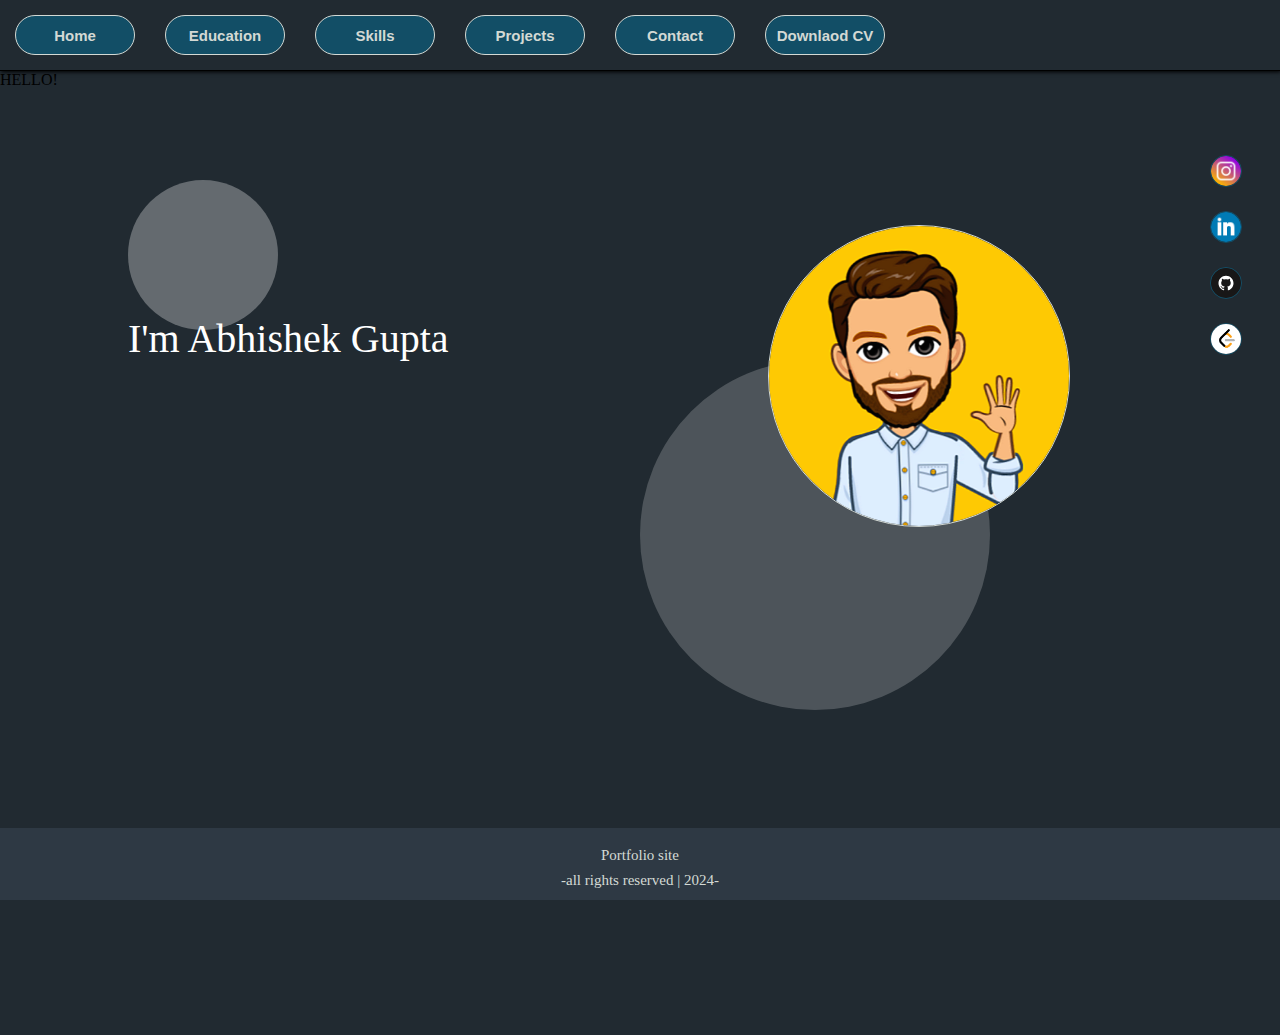
<file: index.html>
<!DOCTYPE html>
<html lang="en">
<head>
    <meta charset="UTF-8">
    <meta name="viewport" content="width=device-width, initial-scale=1.0">
    <title>My Portfolio</title>
    <link rel="icon" href="professional-portfolio.png">
    <link rel="stylesheet" href="style.css">
    <link rel="preconnect" href="https://fonts.googleapis.com">
    <link rel="preconnect" href="https://fonts.gstatic.com" crossorigin>
    <link href="https://fonts.googleapis.com/css2?family=Playwrite+GB+S:ital,wght@0,100..400;1,100..400&display=swap" rel="stylesheet">
</head>
<body>
        <div id="header">
            <button class="btn">Home</button>
            <button class="btn">Education</button>
            <button class="btn">Skills</button>
            <button class="btn">Projects</button>
            <button class="btn">Contact</button>
            <a href="https://drive.google.com/file/d/1yIAa7_nS6eU1WPkZ0CKJydGsD6g1udGY/view?usp=sharing"><button class="btn download-btn">Downlaod CV</button></a>
        </div>


        <div id="container">
            <div id="greet">HELLO!</div>
            <div id="intro">I'm <span id="my_name">Abhishek Gupta</span></div>
            <div id="name"><span></span></div>
        </div>
        <div id="main">
            <img src="image.png">
        </div>
        <div id="bub_one"></div>
        <div id="bub_two"></div>
        <div id="contact">
            <div class="item"><a href="https://www.instagram.com/abhiii_gupta_24/"><img src="instagram2.png"></a></div>
            <div class="item"><a href="https://www.linkedin.com/in/abhishek-gupta-5b2307242/"><img src="linkedin.png"></a></div>
            <div class="item"><a href="https://github.com/abhishek-gupta-24"><img src="github.svg"></a></div>
            <div class="item"><a href="https://leetcode.com/u/abhishek399/"><img src="leetcode.png"></a></div>
        </div>

        <div id="footer">
            <p>Portfolio site</p>
            <p>-all rights reserved | 2024-</p>
        </div>
        <script src="app.js"></script>

</body>
</html>
</file>
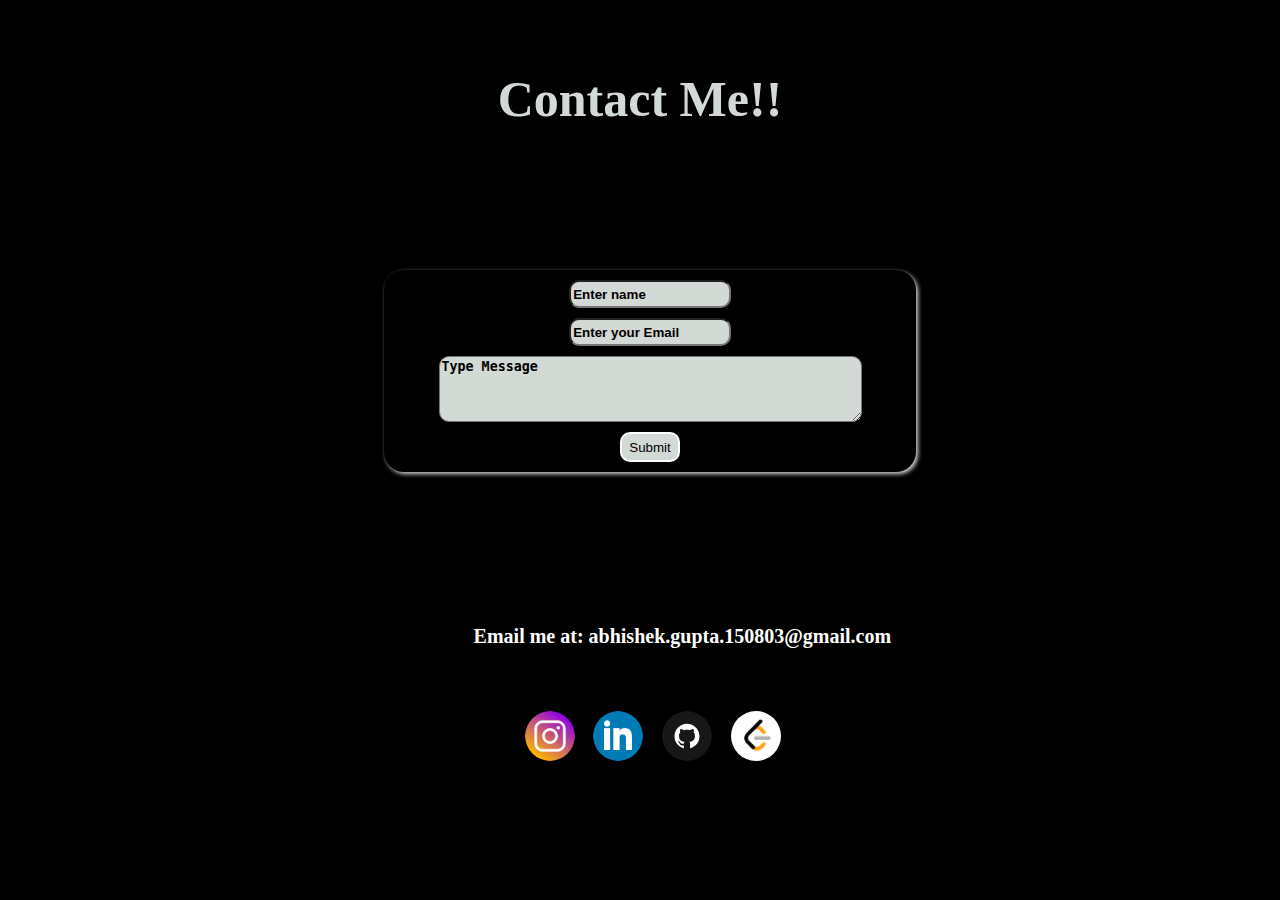
<file: contact.html>
<!DOCTYPE html>
<html lang="en">
<head>
    <meta charset="UTF-8">
    <meta name="viewport" content="width=device-width, initial-scale=1.0">
    <title>contact</title>
    <link rel="stylesheet" href="contact.css">
</head>
<body>
    <h1>Contact Me!!</h1>
    <form id="user_info">
        <input type="text" placeholder="Enter name"> 
        <input type="email" placeholder="Enter your Email">
        <textarea placeholder="Type Message" rows="4" cols="50"></textarea>
        <button  id="submit">Submit</button>
    </form>
    <h4>Email me at: abhishek.gupta.150803@gmail.com</h4>
    <div id="contact">
        <div class="item"><a href="https://www.instagram.com/abhiii_gupta_24/"><img src="instagram2.png"></a></div>
        <div class="item"><a href="https://www.linkedin.com/in/abhishek-gupta-5b2307242/"><img src="linkedin.png"></a></div>
        <div class="item"><a href="https://github.com/abhishek-gupta-24"><img src="github.svg"></a></div>
        <div class="item"><a href="https://leetcode.com/u/abhishek399/"><img src="leetcode.png"></a></div>
    </div>
    <script src="app.js"></script>
</body>
</html>
</file>
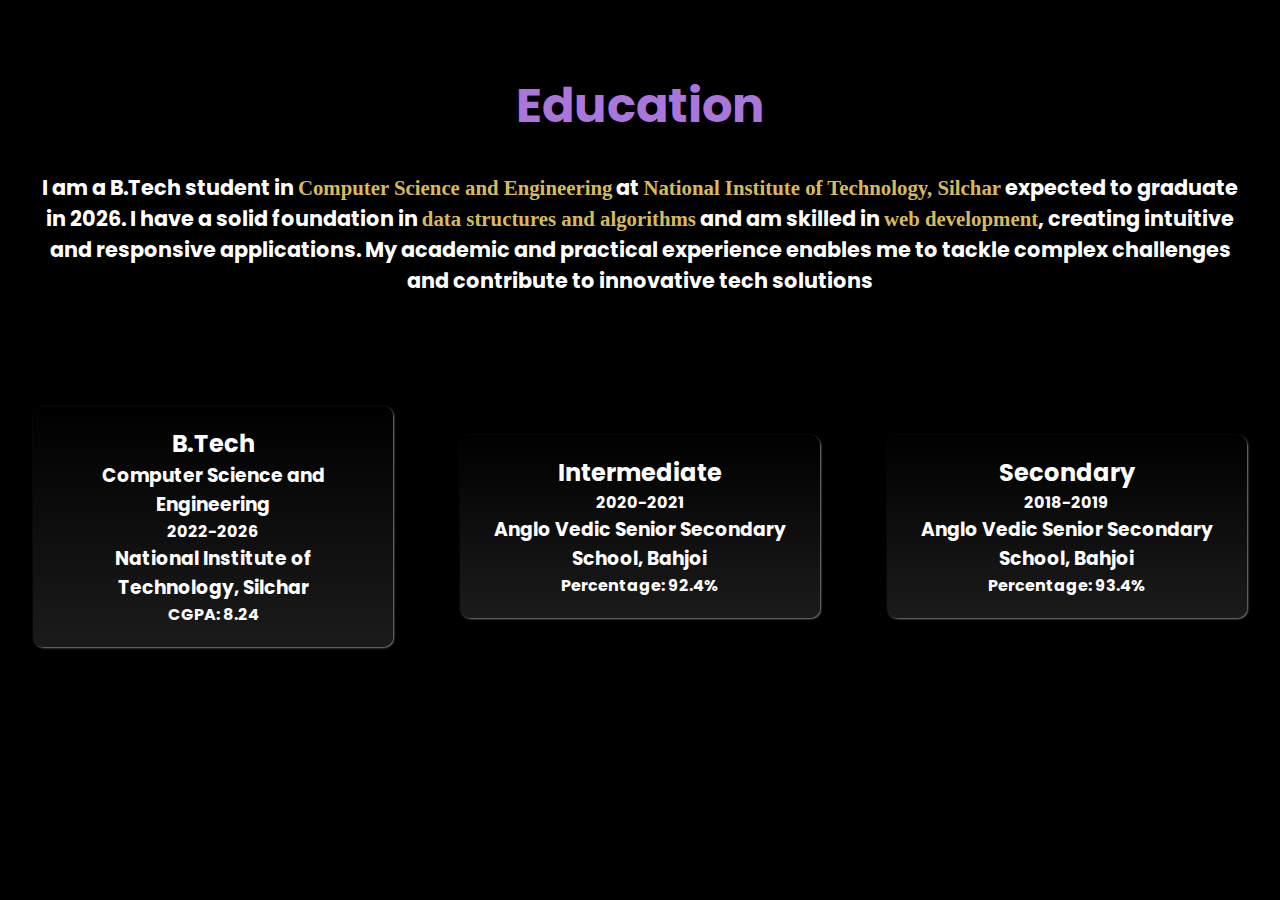
<file: education.html>
<!DOCTYPE html>
<html lang="en">
  <head>
    <meta charset="UTF-8" />
    <meta name="viewport" content="width=device-width, initial-scale=1.0" />
    <title>Education</title>
    <link rel="stylesheet" href="education.css" />
    <link rel="preconnect" href="https://fonts.googleapis.com" />
    <link rel="preconnect" href="https://fonts.gstatic.com" crossorigin />
    <link
      href="https://fonts.googleapis.com/css2?family=Poppins:wght@400;600;700&display=swap"
      rel="stylesheet"
    />
  </head>
  <body>
    <header>
      <h1>Education</h1>
      <h3>I am a B.Tech student in <span class="bold">Computer Science and Engineering</span> at 
        <span class="bold">National Institute of Technology, Silchar</span> expected to graduate in 2026.
        I have a solid foundation in <span class="bold">data structures and algorithms</span> and 
        am skilled in <span class="bold">web development</span>, creating intuitive and responsive applications. My academic and practical 
        experience enables me to tackle complex challenges and contribute to innovative tech solutions</h4>
      </h3>
      <main>
        <div class="mid">
          <div class="card" id="graduation">
            <h2>B.Tech</h2>
            <h3>Computer Science and Engineering</h3>
            <h4>2022-2026</h4>
            <h3>National Institute of Technology, Silchar</h3>
            <h4>CGPA: 8.24</h4>

          </div>
          <div class="card">
            <h2>Intermediate</h2>
            <h4>2020-2021</h4>
            <h3>Anglo Vedic Senior Secondary School, Bahjoi</h3>
            <h4>Percentage: 92.4%</h4>
          </div>
          <div class="card">
            <h2>Secondary</h2>
            <h4>2018-2019</h4>
            <h3>Anglo Vedic Senior Secondary School, Bahjoi</h3>
            <h4>Percentage: 93.4%</h4>
          </div>
        </div>

      </main>
    </header>
  </body>
</html>
</file>
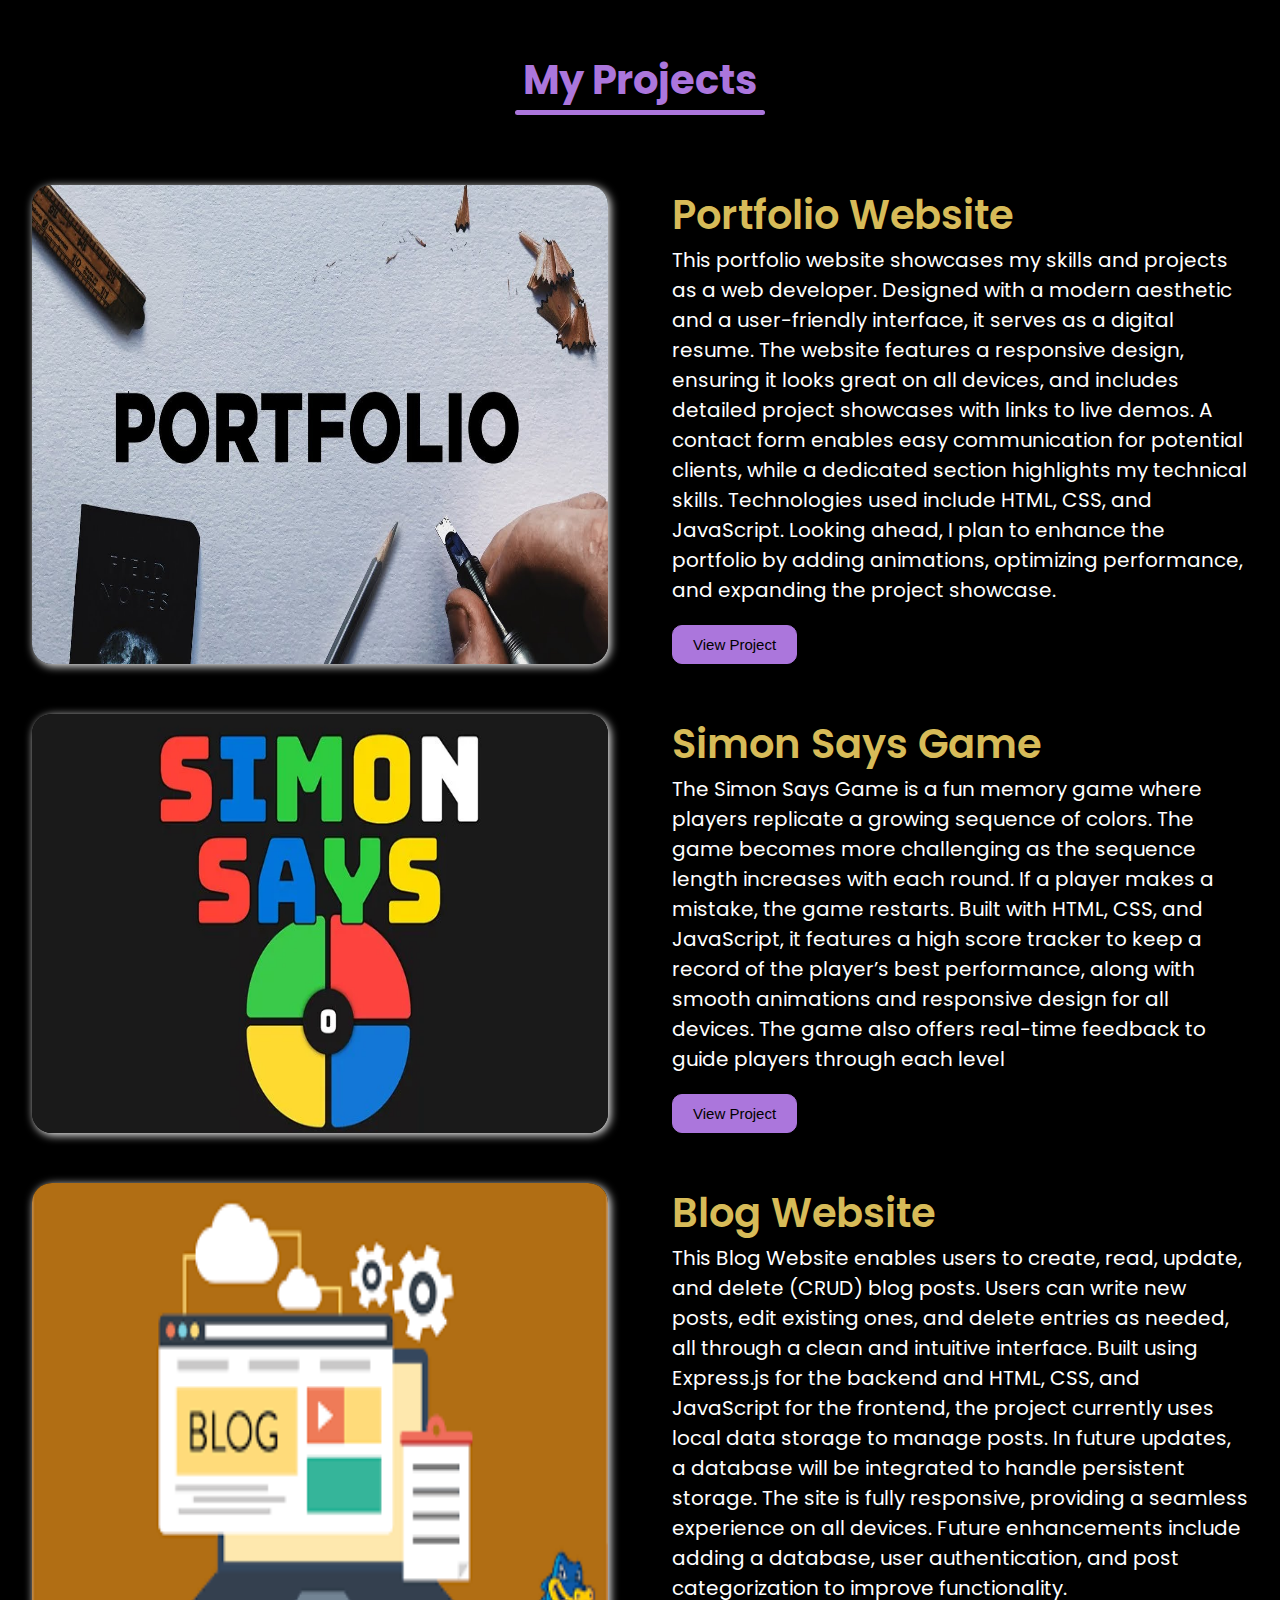
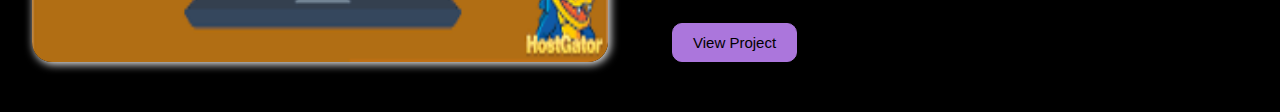
<file: project.html>
<!DOCTYPE html>
<html lang="en">
  <head>
    <meta charset="UTF-8" />
    <meta name="viewport" content="width=device-width, initial-scale=1.0" />
    <title>Projects</title>
    <link rel="stylesheet" href="project.css" />
    <link rel="preconnect" href="https://fonts.googleapis.com" />
    <link rel="preconnect" href="https://fonts.gstatic.com" crossorigin />
    <link
      href="https://fonts.googleapis.com/css2?family=Poppins:wght@400;600;700&display=swap"
      rel="stylesheet"
    />
  </head>
  <body>
    <header>
      <h1>My Projects</h1>
      <hr />
    </header>
    <main>
      <div class="project">
        <div class="left"><img src="images/portfolio.jpg" alt="" /></div>
        <div class="right">
          <div class="title">Portfolio Website</div>
          This portfolio website showcases my skills and projects as a web
          developer. Designed with a modern aesthetic and a user-friendly
          interface, it serves as a digital resume. The website features a
          responsive design, ensuring it looks great on all devices, and
          includes detailed project showcases with links to live demos. A
          contact form enables easy communication for potential clients, while a
          dedicated section highlights my technical skills. Technologies used
          include HTML, CSS, and JavaScript. Looking ahead, I plan to enhance
          the portfolio by adding animations, optimizing performance, and
          expanding the project showcase.<br /><button>
            <a href="https://github.com/abhishek-gupta-24/portfolio.git"
              >View Project</a
            >
          </button>
        </div>
      </div>
      <div class="project">
        <div class="left"><img src="images/simon-says.png" alt="" /></div>
        <div class="right">
          <div class="title">Simon Says Game</div>
          The Simon Says Game is a fun memory game where players replicate a
          growing sequence of colors. The game becomes more challenging as the
          sequence length increases with each round. If a player makes a
          mistake, the game restarts. Built with HTML, CSS, and JavaScript, it
          features a high score tracker to keep a record of the player’s best
          performance, along with smooth animations and responsive design for
          all devices. The game also offers real-time feedback to guide players
          through each level
          <br /><button>
            <a href="https://github.com/abhishek-gupta-24/simon_game.git"
              >View Project</a
            >
          </button>
        </div>
      </div>
      <div class="project">
        <div class="left"><img src="images/blog.png" alt="" /></div>
        <div class="right">
          <div class="title">Blog Website</div>
          This Blog Website enables users to create, read, update, and delete
          (CRUD) blog posts. Users can write new posts, edit existing ones, and
          delete entries as needed, all through a clean and intuitive interface.
          Built using Express.js for the backend and HTML, CSS, and JavaScript
          for the frontend, the project currently uses local data storage to
          manage posts. In future updates, a database will be integrated to
          handle persistent storage. The site is fully responsive, providing a
          seamless experience on all devices. Future enhancements include adding
          a database, user authentication, and post categorization to improve
          functionality.<br /><button>
            <a href="https://github.com/abhishek-gupta-24/mini_quora.git"
              >View Project</a
            >
          </button>
        </div>
      </div>
    </main>
  </body>
</html>
</file>
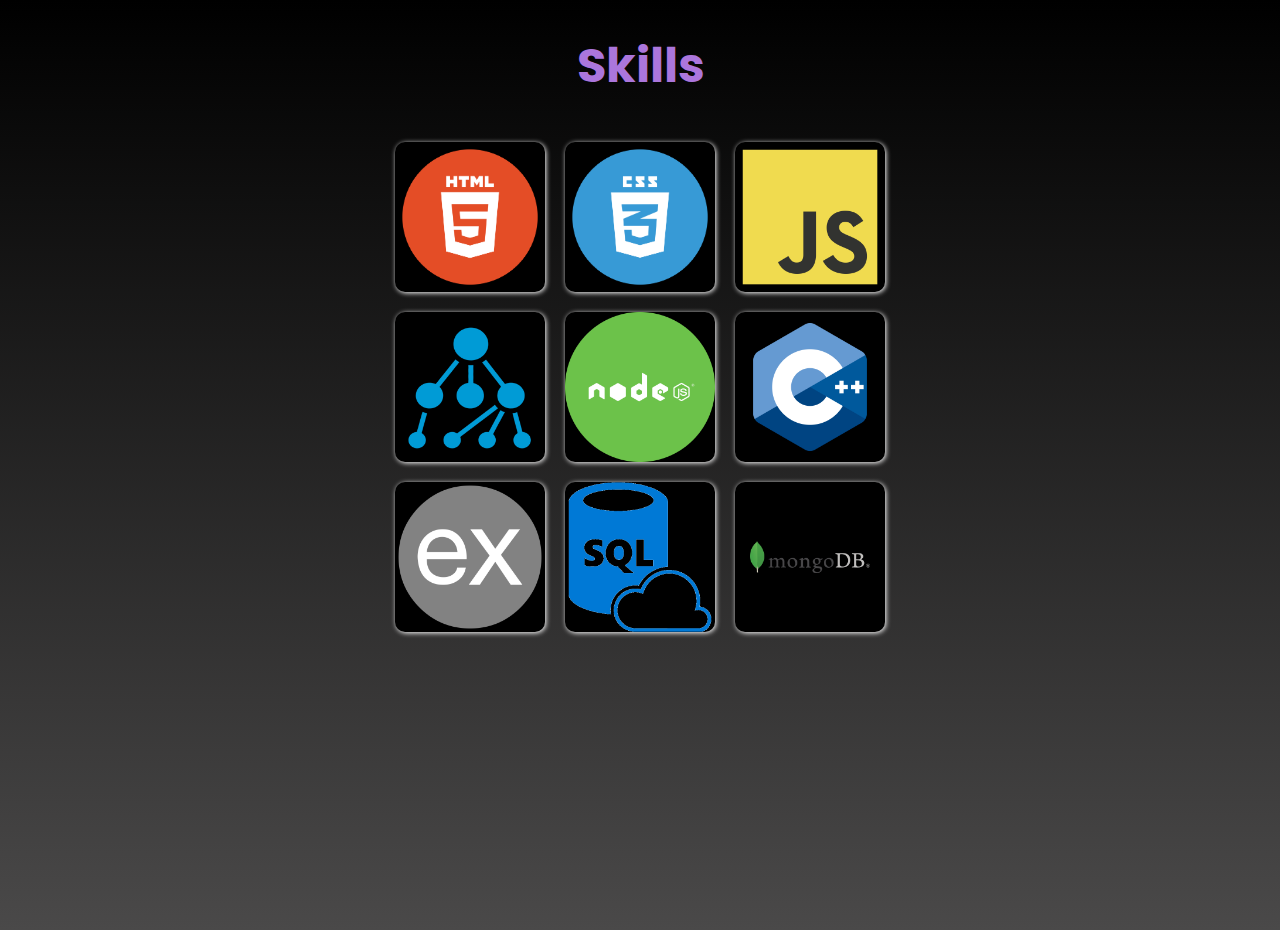
<file: skills.html>
<!DOCTYPE html>
<html lang="en">
  <head>
    <meta charset="UTF-8" />
    <meta name="viewport" content="width=device-width, initial-scale=1.0" />
    <title>Skills</title>
    <link rel="stylesheet" href="skills.css" />
    <link rel="preconnect" href="https://fonts.googleapis.com" />
    <link rel="preconnect" href="https://fonts.gstatic.com" crossorigin />
    <link
      href="https://fonts.googleapis.com/css2?family=Poppins:wght@400;600;700&display=swap"
      rel="stylesheet"
    />
  </head>
  <body>
    <header>
      <h1>Skills</h1>
    </header>
    <main>
        <div class="skills-container">
            <div class="card"><img src="images/html.png" alt="HTML" loading="lazy"></div>
            <div class="card"><img src="images/css.png" alt="CSS" loading="lazy"></div>
            <div class="card"><img src="images/js.png" alt="JavaScript" loading="lazy"></div>
            <div class="card"><img src="images/dataStructures.png" alt="DSA" loading="lazy"></div>
            <div class="card"><img src="images/nodejs.png" alt="NodeJS" loading="lazy"></div>
            <div class="card"><img src="images/cpp.png" alt="Cpp" loading="lazy"></div>
            <div class="card"><img src="images/expressJS.png" alt="expressJS" loading="lazy"></div>
            <div class="card"><img src="images/sql.png" alt="SQL" loading="lazy"></div>
            <div class="card"><img src="images/mongoDB.png" alt="MongoDB" loading="lazy"></div>
        </div>
    </main>
  </body>
</html>
</file>
<file: style.css>
*{
    margin:0px;
    padding:0px;
}
body{
    background-color:#212A31 ;
}
#header{
    height:70px;
    width:100%;
    border-bottom:1px solid black;
    display: flex;
    flex-direction: row;
    box-shadow: 1px 1px 4px black;
}
.btn{
    height:40px;
    width:120px;
    font-size: 15px;
    margin:1em 1em;
    padding: 0.25em;
    border:0.5px solid #D3D9D4;
    border-radius:20px;
    background-color: #124E66;
    color:#D3D9D4;
    font-weight: 700;
}
.btn:hover{
    background-color: #124E66a1;
}
#main img{
    width:300px;
    position: absolute;
    left:60%;
    top:25%;
    border-radius:50%;
    border:1px solid #D3D9D4;
    z-index: 1;
}
#bub_one{
    background-color: white;
    height:350px;
    width:350px;
    border-radius: 50%;
    opacity: 0.2;
    position: absolute;
    left:50%;
    top:40%;
    animation: colorchange 2s ease-in-out 0.5s infinite alternate;
}
#bub_two{
    background-color: white;
    height:150px;
    width:150px;
    border-radius: 50%;
    opacity: 0.3;
    position: absolute;
    left:10%;
    top:20%;
    animation: colorchange 2s ease-in-out 3s infinite alternate;
}
@keyframes colorchange{
    from{
        background-color: white;
    }to{
        background-color:#FFCB9A;
        opacity: 0.7;
    }

}
#container{
    display:inline-block
}
#name{
    font-size:80px;
    font-family: "Playwrite GB S", cursive;
    font-optical-sizing: auto;
    font-weight: 400;
    font-style: normal;
    color:#D3D9D4;
    position:absolute;
    top:40%;
    left:8%;
    white-space: nowrap;
    width:90%;
    overflow:hidden;
    animation:typing 1.75s steps(14) infinite;

}
#intro{
    position:absolute;
    top:35%;
    font-size:40px;
    color:white;
    left:10%;
}
#content{
    height:200px;
    width:600px;
    position: absolute;
    left:8%;
    top:55%;
    margin-top:20px;
}
#content p{
    line-height: 30px;
    font-size: 20px;
    color:#D3D9D4
}
#contact{
    display: flex;
    flex-direction: column;
    height:100%;
    width:70px;
    position:absolute;
    right:0px;
    top:15%;
}
#contact .item a img{
    height:30px;
    width:30px;
    transition: 0.5s ease-out 0.5s;
    opacity: 1;
    border-radius:50%;
    border:0.25px solid #124E66;
}
#contact .item a img:hover{
    height: 40px;
    width:40px;
    box-shadow:1px 1px 2px #D3D9D4;
}
.item{
    margin-top:20px;
}
@keyframes typing{
 from{
    width:0;
 }
}
#footer{
    display: flex;
    flex-direction: column;
    justify-content: center;
    align-items: center;
    background-color: #2e3944;
    position: absolute;
    width:100%;
    bottom:0px;
    height:8%;
}
#footer p{
    font-size:15px;
    color:#D3D9D4;
    margin-top:0.5em;
}
@media (min-width:1000px) and (max-width:1250px){
    #name{
        font-size:60px;
        font-family: "Playwrite GB S", cursive;
        font-optical-sizing: auto;
        font-weight: 400;
        font-style: normal;
        color:#D3D9D4;
        position:absolute;
        top:40%;
        left:2%;
        white-space: nowrap;
        width:90%;
        overflow:hidden;
        animation:typing 1.75s steps(14) infinite;
    
    }
    @keyframes typing{
        from{
           width:0;
        }
    }
    #intro{
        position:absolute;
        top:35%;
        font-size:30px;
        color:white;
        left:4%;
    }  
    #content{
        height:200px;
        width:600px;
        position: absolute;
        left:2%;
        top:50%;
        margin-top:20px;
    }
    #content p{
        line-height: 30px;
        font-size: 20px;
        color:#D3D9D4
    }
}
@media (max-width:999px){
    #header{
        height:50px;
        width:100%;
        border-bottom:1px solid black;
        display: flex;
        flex-direction: row;
        box-shadow: 1px 1px 4px black;
    } 
    .btn{
        height:20px;
        width:80px;
        font-size: 10px;
        margin:1.5em 1em;
        padding: 0.25em;
        border:0.5px solid #D3D9D4;
        border-radius:20px;
        background-color: #124E66;
        color:#D3D9D4;
        font-weight: 700;
    } 
    #main img{
        width:40%;
        position: absolute;
        left:35%;
        top:15%;
        border-radius:50%;
        border:1px solid #D3D9D4;
        z-index: 1;
    }
    #bub_one{
        background-color: white;
        height:150px;
        width:150px;
        border-radius: 50%;
        opacity: 0.2;
        position: absolute;
        left:50%;
        top:40%;
        animation: colorchange 2s ease-in-out 0.5s infinite alternate;
    }
@keyframes colorchange{
    from{
        background-color: white;
    }to{
        background-color:#FFCB9A;
        opacity: 0.7;
    }

}
#bub_two{
    background-color: white;
    height:75px;
    width:75px;
    border-radius: 50%;
    opacity: 0.3;
    position: absolute;
    left:10%;
    top:20%;
}
#container{
    display:inline-block;
}
#name{
    font-size:30px;
    font-family: "Playwrite GB S", cursive;
    font-optical-sizing: auto;
    font-weight: 400;
    font-style: normal;
    color:#D3D9D4;
    position:absolute;
    top:47%;
    left:8%;
    white-space: nowrap;
    width:90%;
    overflow:hidden;
    animation:typing 1.75s steps(14) infinite;

}
#intro{
    position:absolute;
    top:44%;
    font-size:20px;
    color:white;
    left:10%;
}
#content{
    height:200px;
    width:70%;
    position: absolute;
    left:8%;
    top:55%;
    margin-top:10px;
}
#content p{
    line-height: 15px;
    font-size: 15px;
    color:#D3D9D4
}
#contact{
    display: flex;
    flex-direction: row;
    height:70px;
    width:100%;
    position:absolute;
    justify-content: center;
    align-items: center;
    top:80%;
}
#contact .item a img{
    height:10%;
    transition: 0.5s ease-out 0.5s;
    opacity: 1;
    border-radius:50%;
    border:0.25px solid #124E66;
}
#contact .item a img:hover{
    height: 30px;
    width:30px;
    box-shadow:1px 1px 2px #D3D9D4;
}
.item{
    margin-left:20px;
}
@keyframes typing{
 from{
    width:0;
 }
}
#footer{
    display: flex;
    flex-direction: column;
    justify-content: center;
    align-items: center;
    background-color: #2e3944;
    position: absolute;
    width:100%;
    bottom:0px;
    height:8%;
}
#footer p{
    font-size:10px;
    color:#D3D9D4;
    margin-top:0.5em;
}
}
</file>
<file: contact.css>
*{
    margin: 0px;
    padding: 0px;
}
body{
    background-color: black;
}

h1{
    font-size: 50px;
    margin-top:70px;
    color:#D3D9D4;
    text-align: center;
}
#contact{
    display: flex;
    width:20%;
    justify-content: space-between;
    position: absolute;
    bottom:15%;
    left:41%;
}
#contact .item img{
    height:50px;
    width:50px;
    border-radius: 50%;
}
#user_info{
    display: flex;
    flex-direction: column;
    width:40%;
    row-gap: 10px;
    align-items: center;
    justify-content: space-between;
    border-radius: 20px;
    box-shadow: 2px 2px 4px #D3D9D4;;
    padding: 10px;
    position: absolute;
    top:30%;
    left:30%;
}
#user_info input{
    width:30%;
    height:20px;
    border-radius: 10px;
    padding:2px;
    background-color:#D3D9D4;;
    
}
textarea{
    border-radius: 10px;
    padding: 2px;
    background-color:#D3D9D4;;
}
#submit{
    height:30px;
    width:60px;
    border:2px solid white;
    border-radius: 10px;
    background-color:#D3D9D4;;
    margin: auto;
}
h4{
    color:white;
    position: absolute;
    bottom:28%;
    left:37%;
    font-size: 20px;
}
input::placeholder {
    font-weight: 600;
    color: black;
}

textarea::placeholder {
    font-weight: 600;
    color: black;
}
</file>
<file: education.css>
* {
  margin: 0;
  padding: 0;
}

body {
  background-color: black;
  color: #fff;
  font-family: "Poppins", sans-serif;
}
h1{
  font-size: 3rem;
  text-align: center;
  margin-top: 70px;
  color:rgb(171, 118, 220);
}
header>h3{
  padding: 30px;
  font-size: 1.3rem;
  text-align: center;
}
.mid {
  display: flex;
  justify-content: space-around;
  align-items: center;
  margin-top: 80px;
}

.card{
  box-shadow: 1px 1px 2px rgba(255, 255, 255, 0.5);
  border-radius: 10px;
  padding: 20px;
  width: 25%;
  transition: 1s linear 0.3s;
  background-color: rgb(29, 23, 23);
  text-align: center;
  font-size: 1rem;
  font-weight: bold;
  background: linear-gradient(to bottom, black,rgb(28, 27, 27));
  animation: popOut 1s ease-out 0.2s forwards;
}

.card:hover{
  box-shadow: 4px 4px 8px rgba(255, 255, 255, 0.5);
}

.bold{
  color:rgb(215, 187, 88); ;
  font-weight: bold;
  font-size: 1.3rem;
  font-family: cursive;
}
@keyframes popOut {
  0% {
    transform: scale(0.7) translateY(30px); /* Initial state */
    opacity: 0; /* Initial state */
  }
  100% {
    transform: scale(1) translateY(0); /* Final state */
    opacity: 1; /* Final state */
  }
}

@media (max-width: 768px) {
  .mid {
    flex-direction: column;
    gap: 20px;
  }
  .card {
    width: 80%;
  }
}
</file>
<file: project.css>
* {
  margin: 0;
  padding: 0;
}

body {
  background-color: black;
  color: white;
  font-family: "Poppins", sans-serif;
}
header {
  margin-top: 50px;
  margin-bottom: 50px;
  display: flex;
  flex-direction: column;
  align-items: center;
}
header h1 {
  font-size: 40px;
  color: rgb(171, 118, 220);
}
header hr {
  border: none;
  width: 250px;
  height: 5px;
  background-color: rgb(171, 118, 220);
  border-radius: 10px;
  margin-bottom: 20px;
}
.project {
  display: flex;
  justify-content: space-around;
  margin-bottom: 50px;
}
.left {
  width: 45%;
  font-size: 20px;
}
.right {
  width: 45%;
  font-size: 20px;
}
img {
  border-radius: 20px;
  width: 100%;
  height:100%;
  box-shadow: 2px 2px 10px white;
  animation: popOut 1s ease-out 0.2s forwards;
  margin-bottom: 20px;
}

button {
  border: 1px solid rgb(171, 118, 220);
  background-color: rgb(171, 118, 220);
  padding: 10px 20px;
  border-radius: 10px;
  font-size: 15px;
  cursor: pointer;
  margin-top: 20px;
}

a {
  text-decoration: none;
  color: black;
}
.title {
  font-size: 40px;
  font-weight: 600;
  color: rgb(215, 187, 88);
}

@keyframes popOut {
  0% {
    transform: scale(0.7) translateY(30px); /* Initial state */
    opacity: 0; /* Initial state */
  }
  100% {
    transform: scale(1) translateY(0); /* Final state */
    opacity: 1; /* Final state */
  }
}

button:hover {
  background-color: black;
  color:rgb(171, 118, 220);
  border: 1px solid rgb(171, 118, 220);
}

a:hover {
  color: rgb(171, 118, 220);
}

@media (max-width: 1000px) {
  .project {
    flex-direction: column;
  }
  .left {
    width: 90%;
    margin:auto;
  }
  .right {
    width: 90%;
    margin:auto;

  }
  .title {
    font-size: 30px;
  }
}
</file>
<file: skills.css>
* {
  margin: 0;
  padding: 0;
}
body {
  height: 100vh;
  color: #fff;
  font-family: "Poppins", sans-serif;
  background: linear-gradient(to bottom, black,rgb(74, 73, 73));
}
h1{
    text-align: center;
    font-size: 3rem;
    margin-top: 30px;
    margin-bottom: 30px;
    color: rgb(171, 118, 220);;
}

main .skills-container {
    width:40%;
    margin: 0 auto;
    display: flex;
    justify-content: center;
    align-items: center;
    flex-wrap: wrap;
}

main .skills-container .card {
    width: 150px;
    height: 150px;
    background-color:black;
    border-radius: 10px;
    margin: 10px;
    box-shadow: 1px 1px 5px 0 white;
    animation: popOut 1.5s ease-out 0.2s forwards;
}

main .skills-container .card img {
    width: 100%;
    height: 100%;

}

@media (max-width: 400px) {
    main .skills-container .card {
        width: 100px;
        height: 100px;
        background-color:black;
    }
}

@keyframes popOut {
    0% {
      transform: scale(0.7) translateY(30px); /* Initial state */
      opacity: 0; /* Initial state */
    }
    100% {
      transform: scale(1) translateY(0); /* Final state */
      opacity: 1; /* Final state */
    }
  }
</file>
